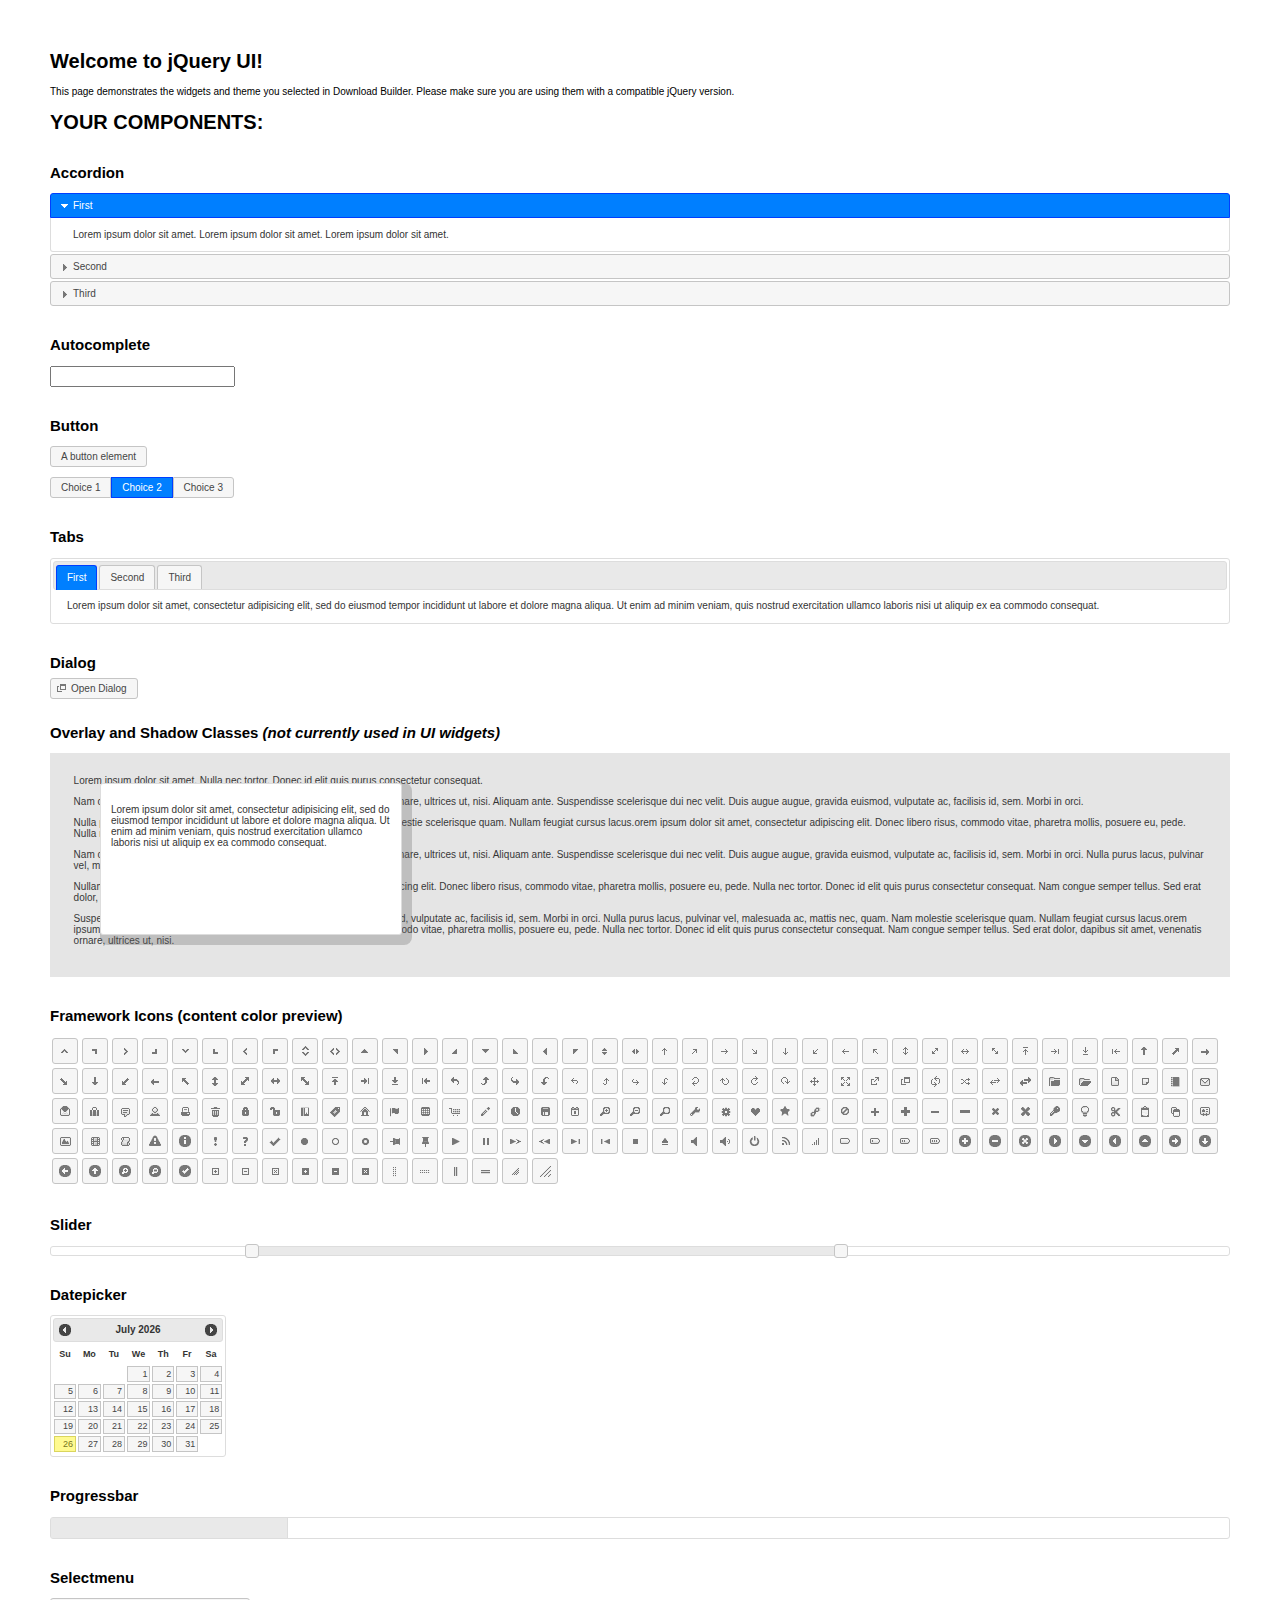
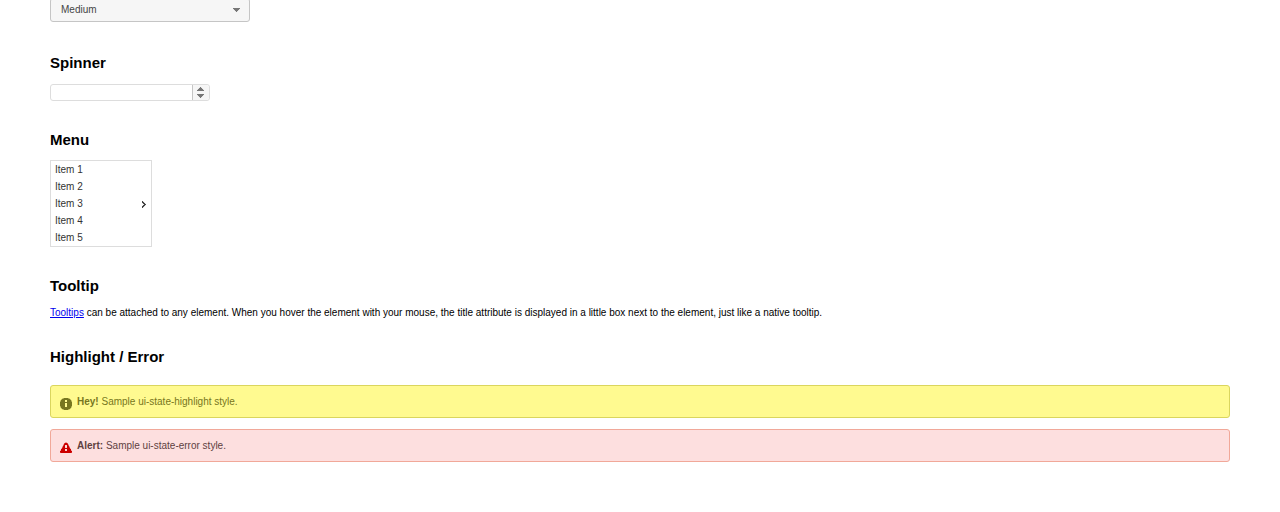
<file: static/js/jquery-ui-1.11.4.custom/index.html>
<!doctype html>
<html lang="us">
<head>
	<meta charset="utf-8">
	<title>jQuery UI Example Page</title>
	<link href="jquery-ui.css" rel="stylesheet">
	<style>
	body{
		font: 62.5% "Trebuchet MS", sans-serif;
		margin: 50px;
	}
	.demoHeaders {
		margin-top: 2em;
	}
	#dialog-link {
		padding: .4em 1em .4em 20px;
		text-decoration: none;
		position: relative;
	}
	#dialog-link span.ui-icon {
		margin: 0 5px 0 0;
		position: absolute;
		left: .2em;
		top: 50%;
		margin-top: -8px;
	}
	#icons {
		margin: 0;
		padding: 0;
	}
	#icons li {
		margin: 2px;
		position: relative;
		padding: 4px 0;
		cursor: pointer;
		float: left;
		list-style: none;
	}
	#icons span.ui-icon {
		float: left;
		margin: 0 4px;
	}
	.fakewindowcontain .ui-widget-overlay {
		position: absolute;
	}
	select {
		width: 200px;
	}
	</style>
</head>
<body>

<h1>Welcome to jQuery UI!</h1>

<div class="ui-widget">
	<p>This page demonstrates the widgets and theme you selected in Download Builder. Please make sure you are using them with a compatible jQuery version.</p>
</div>

<h1>YOUR COMPONENTS:</h1>


<!-- Accordion -->
<h2 class="demoHeaders">Accordion</h2>
<div id="accordion">
	<h3>First</h3>
	<div>Lorem ipsum dolor sit amet. Lorem ipsum dolor sit amet. Lorem ipsum dolor sit amet.</div>
	<h3>Second</h3>
	<div>Phasellus mattis tincidunt nibh.</div>
	<h3>Third</h3>
	<div>Nam dui erat, auctor a, dignissim quis.</div>
</div>



<!-- Autocomplete -->
<h2 class="demoHeaders">Autocomplete</h2>
<div>
	<input id="autocomplete" title="type &quot;a&quot;">
</div>



<!-- Button -->
<h2 class="demoHeaders">Button</h2>
<button id="button">A button element</button>
<form style="margin-top: 1em;">
	<div id="radioset">
		<input type="radio" id="radio1" name="radio"><label for="radio1">Choice 1</label>
		<input type="radio" id="radio2" name="radio" checked="checked"><label for="radio2">Choice 2</label>
		<input type="radio" id="radio3" name="radio"><label for="radio3">Choice 3</label>
	</div>
</form>



<!-- Tabs -->
<h2 class="demoHeaders">Tabs</h2>
<div id="tabs">
	<ul>
		<li><a href="#tabs-1">First</a></li>
		<li><a href="#tabs-2">Second</a></li>
		<li><a href="#tabs-3">Third</a></li>
	</ul>
	<div id="tabs-1">Lorem ipsum dolor sit amet, consectetur adipisicing elit, sed do eiusmod tempor incididunt ut labore et dolore magna aliqua. Ut enim ad minim veniam, quis nostrud exercitation ullamco laboris nisi ut aliquip ex ea commodo consequat.</div>
	<div id="tabs-2">Phasellus mattis tincidunt nibh. Cras orci urna, blandit id, pretium vel, aliquet ornare, felis. Maecenas scelerisque sem non nisl. Fusce sed lorem in enim dictum bibendum.</div>
	<div id="tabs-3">Nam dui erat, auctor a, dignissim quis, sollicitudin eu, felis. Pellentesque nisi urna, interdum eget, sagittis et, consequat vestibulum, lacus. Mauris porttitor ullamcorper augue.</div>
</div>



<!-- Dialog NOTE: Dialog is not generated by UI in this demo so it can be visually styled in themeroller-->
<h2 class="demoHeaders">Dialog</h2>
<p><a href="#" id="dialog-link" class="ui-state-default ui-corner-all"><span class="ui-icon ui-icon-newwin"></span>Open Dialog</a></p>

<h2 class="demoHeaders">Overlay and Shadow Classes <em>(not currently used in UI widgets)</em></h2>
<div style="position: relative; width: 96%; height: 200px; padding:1% 2%; overflow:hidden;" class="fakewindowcontain">
	<p>Lorem ipsum dolor sit amet,  Nulla nec tortor. Donec id elit quis purus consectetur consequat. </p><p>Nam congue semper tellus. Sed erat dolor, dapibus sit amet, venenatis ornare, ultrices ut, nisi. Aliquam ante. Suspendisse scelerisque dui nec velit. Duis augue augue, gravida euismod, vulputate ac, facilisis id, sem. Morbi in orci. </p><p>Nulla purus lacus, pulvinar vel, malesuada ac, mattis nec, quam. Nam molestie scelerisque quam. Nullam feugiat cursus lacus.orem ipsum dolor sit amet, consectetur adipiscing elit. Donec libero risus, commodo vitae, pharetra mollis, posuere eu, pede. Nulla nec tortor. Donec id elit quis purus consectetur consequat. </p><p>Nam congue semper tellus. Sed erat dolor, dapibus sit amet, venenatis ornare, ultrices ut, nisi. Aliquam ante. Suspendisse scelerisque dui nec velit. Duis augue augue, gravida euismod, vulputate ac, facilisis id, sem. Morbi in orci. Nulla purus lacus, pulvinar vel, malesuada ac, mattis nec, quam. Nam molestie scelerisque quam. </p><p>Nullam feugiat cursus lacus.orem ipsum dolor sit amet, consectetur adipiscing elit. Donec libero risus, commodo vitae, pharetra mollis, posuere eu, pede. Nulla nec tortor. Donec id elit quis purus consectetur consequat. Nam congue semper tellus. Sed erat dolor, dapibus sit amet, venenatis ornare, ultrices ut, nisi. Aliquam ante. </p><p>Suspendisse scelerisque dui nec velit. Duis augue augue, gravida euismod, vulputate ac, facilisis id, sem. Morbi in orci. Nulla purus lacus, pulvinar vel, malesuada ac, mattis nec, quam. Nam molestie scelerisque quam. Nullam feugiat cursus lacus.orem ipsum dolor sit amet, consectetur adipiscing elit. Donec libero risus, commodo vitae, pharetra mollis, posuere eu, pede. Nulla nec tortor. Donec id elit quis purus consectetur consequat. Nam congue semper tellus. Sed erat dolor, dapibus sit amet, venenatis ornare, ultrices ut, nisi. </p>

	<!-- ui-dialog -->
	<div class="ui-overlay"><div class="ui-widget-overlay"></div><div class="ui-widget-shadow ui-corner-all" style="width: 302px; height: 152px; position: absolute; left: 50px; top: 30px;"></div></div>
	<div style="position: absolute; width: 280px; height: 130px;left: 50px; top: 30px; padding: 10px;" class="ui-widget ui-widget-content ui-corner-all">
		<div class="ui-dialog-content ui-widget-content" style="background: none; border: 0;">
			<p>Lorem ipsum dolor sit amet, consectetur adipisicing elit, sed do eiusmod tempor incididunt ut labore et dolore magna aliqua. Ut enim ad minim veniam, quis nostrud exercitation ullamco laboris nisi ut aliquip ex ea commodo consequat.</p>
		</div>
	</div>

</div>

<!-- ui-dialog -->
<div id="dialog" title="Dialog Title">
	<p>Lorem ipsum dolor sit amet, consectetur adipisicing elit, sed do eiusmod tempor incididunt ut labore et dolore magna aliqua. Ut enim ad minim veniam, quis nostrud exercitation ullamco laboris nisi ut aliquip ex ea commodo consequat.</p>
</div>



<h2 class="demoHeaders">Framework Icons (content color preview)</h2>
<ul id="icons" class="ui-widget ui-helper-clearfix">
	<li class="ui-state-default ui-corner-all" title=".ui-icon-carat-1-n"><span class="ui-icon ui-icon-carat-1-n"></span></li>
	<li class="ui-state-default ui-corner-all" title=".ui-icon-carat-1-ne"><span class="ui-icon ui-icon-carat-1-ne"></span></li>
	<li class="ui-state-default ui-corner-all" title=".ui-icon-carat-1-e"><span class="ui-icon ui-icon-carat-1-e"></span></li>
	<li class="ui-state-default ui-corner-all" title=".ui-icon-carat-1-se"><span class="ui-icon ui-icon-carat-1-se"></span></li>
	<li class="ui-state-default ui-corner-all" title=".ui-icon-carat-1-s"><span class="ui-icon ui-icon-carat-1-s"></span></li>
	<li class="ui-state-default ui-corner-all" title=".ui-icon-carat-1-sw"><span class="ui-icon ui-icon-carat-1-sw"></span></li>
	<li class="ui-state-default ui-corner-all" title=".ui-icon-carat-1-w"><span class="ui-icon ui-icon-carat-1-w"></span></li>
	<li class="ui-state-default ui-corner-all" title=".ui-icon-carat-1-nw"><span class="ui-icon ui-icon-carat-1-nw"></span></li>
	<li class="ui-state-default ui-corner-all" title=".ui-icon-carat-2-n-s"><span class="ui-icon ui-icon-carat-2-n-s"></span></li>
	<li class="ui-state-default ui-corner-all" title=".ui-icon-carat-2-e-w"><span class="ui-icon ui-icon-carat-2-e-w"></span></li>
	<li class="ui-state-default ui-corner-all" title=".ui-icon-triangle-1-n"><span class="ui-icon ui-icon-triangle-1-n"></span></li>
	<li class="ui-state-default ui-corner-all" title=".ui-icon-triangle-1-ne"><span class="ui-icon ui-icon-triangle-1-ne"></span></li>
	<li class="ui-state-default ui-corner-all" title=".ui-icon-triangle-1-e"><span class="ui-icon ui-icon-triangle-1-e"></span></li>
	<li class="ui-state-default ui-corner-all" title=".ui-icon-triangle-1-se"><span class="ui-icon ui-icon-triangle-1-se"></span></li>
	<li class="ui-state-default ui-corner-all" title=".ui-icon-triangle-1-s"><span class="ui-icon ui-icon-triangle-1-s"></span></li>
	<li class="ui-state-default ui-corner-all" title=".ui-icon-triangle-1-sw"><span class="ui-icon ui-icon-triangle-1-sw"></span></li>
	<li class="ui-state-default ui-corner-all" title=".ui-icon-triangle-1-w"><span class="ui-icon ui-icon-triangle-1-w"></span></li>
	<li class="ui-state-default ui-corner-all" title=".ui-icon-triangle-1-nw"><span class="ui-icon ui-icon-triangle-1-nw"></span></li>
	<li class="ui-state-default ui-corner-all" title=".ui-icon-triangle-2-n-s"><span class="ui-icon ui-icon-triangle-2-n-s"></span></li>
	<li class="ui-state-default ui-corner-all" title=".ui-icon-triangle-2-e-w"><span class="ui-icon ui-icon-triangle-2-e-w"></span></li>
	<li class="ui-state-default ui-corner-all" title=".ui-icon-arrow-1-n"><span class="ui-icon ui-icon-arrow-1-n"></span></li>
	<li class="ui-state-default ui-corner-all" title=".ui-icon-arrow-1-ne"><span class="ui-icon ui-icon-arrow-1-ne"></span></li>
	<li class="ui-state-default ui-corner-all" title=".ui-icon-arrow-1-e"><span class="ui-icon ui-icon-arrow-1-e"></span></li>
	<li class="ui-state-default ui-corner-all" title=".ui-icon-arrow-1-se"><span class="ui-icon ui-icon-arrow-1-se"></span></li>
	<li class="ui-state-default ui-corner-all" title=".ui-icon-arrow-1-s"><span class="ui-icon ui-icon-arrow-1-s"></span></li>
	<li class="ui-state-default ui-corner-all" title=".ui-icon-arrow-1-sw"><span class="ui-icon ui-icon-arrow-1-sw"></span></li>
	<li class="ui-state-default ui-corner-all" title=".ui-icon-arrow-1-w"><span class="ui-icon ui-icon-arrow-1-w"></span></li>
	<li class="ui-state-default ui-corner-all" title=".ui-icon-arrow-1-nw"><span class="ui-icon ui-icon-arrow-1-nw"></span></li>
	<li class="ui-state-default ui-corner-all" title=".ui-icon-arrow-2-n-s"><span class="ui-icon ui-icon-arrow-2-n-s"></span></li>
	<li class="ui-state-default ui-corner-all" title=".ui-icon-arrow-2-ne-sw"><span class="ui-icon ui-icon-arrow-2-ne-sw"></span></li>
	<li class="ui-state-default ui-corner-all" title=".ui-icon-arrow-2-e-w"><span class="ui-icon ui-icon-arrow-2-e-w"></span></li>
	<li class="ui-state-default ui-corner-all" title=".ui-icon-arrow-2-se-nw"><span class="ui-icon ui-icon-arrow-2-se-nw"></span></li>
	<li class="ui-state-default ui-corner-all" title=".ui-icon-arrowstop-1-n"><span class="ui-icon ui-icon-arrowstop-1-n"></span></li>
	<li class="ui-state-default ui-corner-all" title=".ui-icon-arrowstop-1-e"><span class="ui-icon ui-icon-arrowstop-1-e"></span></li>
	<li class="ui-state-default ui-corner-all" title=".ui-icon-arrowstop-1-s"><span class="ui-icon ui-icon-arrowstop-1-s"></span></li>
	<li class="ui-state-default ui-corner-all" title=".ui-icon-arrowstop-1-w"><span class="ui-icon ui-icon-arrowstop-1-w"></span></li>
	<li class="ui-state-default ui-corner-all" title=".ui-icon-arrowthick-1-n"><span class="ui-icon ui-icon-arrowthick-1-n"></span></li>
	<li class="ui-state-default ui-corner-all" title=".ui-icon-arrowthick-1-ne"><span class="ui-icon ui-icon-arrowthick-1-ne"></span></li>
	<li class="ui-state-default ui-corner-all" title=".ui-icon-arrowthick-1-e"><span class="ui-icon ui-icon-arrowthick-1-e"></span></li>
	<li class="ui-state-default ui-corner-all" title=".ui-icon-arrowthick-1-se"><span class="ui-icon ui-icon-arrowthick-1-se"></span></li>
	<li class="ui-state-default ui-corner-all" title=".ui-icon-arrowthick-1-s"><span class="ui-icon ui-icon-arrowthick-1-s"></span></li>
	<li class="ui-state-default ui-corner-all" title=".ui-icon-arrowthick-1-sw"><span class="ui-icon ui-icon-arrowthick-1-sw"></span></li>
	<li class="ui-state-default ui-corner-all" title=".ui-icon-arrowthick-1-w"><span class="ui-icon ui-icon-arrowthick-1-w"></span></li>
	<li class="ui-state-default ui-corner-all" title=".ui-icon-arrowthick-1-nw"><span class="ui-icon ui-icon-arrowthick-1-nw"></span></li>
	<li class="ui-state-default ui-corner-all" title=".ui-icon-arrowthick-2-n-s"><span class="ui-icon ui-icon-arrowthick-2-n-s"></span></li>
	<li class="ui-state-default ui-corner-all" title=".ui-icon-arrowthick-2-ne-sw"><span class="ui-icon ui-icon-arrowthick-2-ne-sw"></span></li>
	<li class="ui-state-default ui-corner-all" title=".ui-icon-arrowthick-2-e-w"><span class="ui-icon ui-icon-arrowthick-2-e-w"></span></li>
	<li class="ui-state-default ui-corner-all" title=".ui-icon-arrowthick-2-se-nw"><span class="ui-icon ui-icon-arrowthick-2-se-nw"></span></li>
	<li class="ui-state-default ui-corner-all" title=".ui-icon-arrowthickstop-1-n"><span class="ui-icon ui-icon-arrowthickstop-1-n"></span></li>
	<li class="ui-state-default ui-corner-all" title=".ui-icon-arrowthickstop-1-e"><span class="ui-icon ui-icon-arrowthickstop-1-e"></span></li>
	<li class="ui-state-default ui-corner-all" title=".ui-icon-arrowthickstop-1-s"><span class="ui-icon ui-icon-arrowthickstop-1-s"></span></li>
	<li class="ui-state-default ui-corner-all" title=".ui-icon-arrowthickstop-1-w"><span class="ui-icon ui-icon-arrowthickstop-1-w"></span></li>
	<li class="ui-state-default ui-corner-all" title=".ui-icon-arrowreturnthick-1-w"><span class="ui-icon ui-icon-arrowreturnthick-1-w"></span></li>
	<li class="ui-state-default ui-corner-all" title=".ui-icon-arrowreturnthick-1-n"><span class="ui-icon ui-icon-arrowreturnthick-1-n"></span></li>
	<li class="ui-state-default ui-corner-all" title=".ui-icon-arrowreturnthick-1-e"><span class="ui-icon ui-icon-arrowreturnthick-1-e"></span></li>
	<li class="ui-state-default ui-corner-all" title=".ui-icon-arrowreturnthick-1-s"><span class="ui-icon ui-icon-arrowreturnthick-1-s"></span></li>
	<li class="ui-state-default ui-corner-all" title=".ui-icon-arrowreturn-1-w"><span class="ui-icon ui-icon-arrowreturn-1-w"></span></li>
	<li class="ui-state-default ui-corner-all" title=".ui-icon-arrowreturn-1-n"><span class="ui-icon ui-icon-arrowreturn-1-n"></span></li>
	<li class="ui-state-default ui-corner-all" title=".ui-icon-arrowreturn-1-e"><span class="ui-icon ui-icon-arrowreturn-1-e"></span></li>
	<li class="ui-state-default ui-corner-all" title=".ui-icon-arrowreturn-1-s"><span class="ui-icon ui-icon-arrowreturn-1-s"></span></li>
	<li class="ui-state-default ui-corner-all" title=".ui-icon-arrowrefresh-1-w"><span class="ui-icon ui-icon-arrowrefresh-1-w"></span></li>
	<li class="ui-state-default ui-corner-all" title=".ui-icon-arrowrefresh-1-n"><span class="ui-icon ui-icon-arrowrefresh-1-n"></span></li>
	<li class="ui-state-default ui-corner-all" title=".ui-icon-arrowrefresh-1-e"><span class="ui-icon ui-icon-arrowrefresh-1-e"></span></li>
	<li class="ui-state-default ui-corner-all" title=".ui-icon-arrowrefresh-1-s"><span class="ui-icon ui-icon-arrowrefresh-1-s"></span></li>
	<li class="ui-state-default ui-corner-all" title=".ui-icon-arrow-4"><span class="ui-icon ui-icon-arrow-4"></span></li>
	<li class="ui-state-default ui-corner-all" title=".ui-icon-arrow-4-diag"><span class="ui-icon ui-icon-arrow-4-diag"></span></li>
	<li class="ui-state-default ui-corner-all" title=".ui-icon-extlink"><span class="ui-icon ui-icon-extlink"></span></li>
	<li class="ui-state-default ui-corner-all" title=".ui-icon-newwin"><span class="ui-icon ui-icon-newwin"></span></li>
	<li class="ui-state-default ui-corner-all" title=".ui-icon-refresh"><span class="ui-icon ui-icon-refresh"></span></li>
	<li class="ui-state-default ui-corner-all" title=".ui-icon-shuffle"><span class="ui-icon ui-icon-shuffle"></span></li>
	<li class="ui-state-default ui-corner-all" title=".ui-icon-transfer-e-w"><span class="ui-icon ui-icon-transfer-e-w"></span></li>
	<li class="ui-state-default ui-corner-all" title=".ui-icon-transferthick-e-w"><span class="ui-icon ui-icon-transferthick-e-w"></span></li>
	<li class="ui-state-default ui-corner-all" title=".ui-icon-folder-collapsed"><span class="ui-icon ui-icon-folder-collapsed"></span></li>
	<li class="ui-state-default ui-corner-all" title=".ui-icon-folder-open"><span class="ui-icon ui-icon-folder-open"></span></li>
	<li class="ui-state-default ui-corner-all" title=".ui-icon-document"><span class="ui-icon ui-icon-document"></span></li>
	<li class="ui-state-default ui-corner-all" title=".ui-icon-document-b"><span class="ui-icon ui-icon-document-b"></span></li>
	<li class="ui-state-default ui-corner-all" title=".ui-icon-note"><span class="ui-icon ui-icon-note"></span></li>
	<li class="ui-state-default ui-corner-all" title=".ui-icon-mail-closed"><span class="ui-icon ui-icon-mail-closed"></span></li>
	<li class="ui-state-default ui-corner-all" title=".ui-icon-mail-open"><span class="ui-icon ui-icon-mail-open"></span></li>
	<li class="ui-state-default ui-corner-all" title=".ui-icon-suitcase"><span class="ui-icon ui-icon-suitcase"></span></li>
	<li class="ui-state-default ui-corner-all" title=".ui-icon-comment"><span class="ui-icon ui-icon-comment"></span></li>
	<li class="ui-state-default ui-corner-all" title=".ui-icon-person"><span class="ui-icon ui-icon-person"></span></li>
	<li class="ui-state-default ui-corner-all" title=".ui-icon-print"><span class="ui-icon ui-icon-print"></span></li>
	<li class="ui-state-default ui-corner-all" title=".ui-icon-trash"><span class="ui-icon ui-icon-trash"></span></li>
	<li class="ui-state-default ui-corner-all" title=".ui-icon-locked"><span class="ui-icon ui-icon-locked"></span></li>
	<li class="ui-state-default ui-corner-all" title=".ui-icon-unlocked"><span class="ui-icon ui-icon-unlocked"></span></li>
	<li class="ui-state-default ui-corner-all" title=".ui-icon-bookmark"><span class="ui-icon ui-icon-bookmark"></span></li>
	<li class="ui-state-default ui-corner-all" title=".ui-icon-tag"><span class="ui-icon ui-icon-tag"></span></li>
	<li class="ui-state-default ui-corner-all" title=".ui-icon-home"><span class="ui-icon ui-icon-home"></span></li>
	<li class="ui-state-default ui-corner-all" title=".ui-icon-flag"><span class="ui-icon ui-icon-flag"></span></li>
	<li class="ui-state-default ui-corner-all" title=".ui-icon-calculator"><span class="ui-icon ui-icon-calculator"></span></li>
	<li class="ui-state-default ui-corner-all" title=".ui-icon-cart"><span class="ui-icon ui-icon-cart"></span></li>
	<li class="ui-state-default ui-corner-all" title=".ui-icon-pencil"><span class="ui-icon ui-icon-pencil"></span></li>
	<li class="ui-state-default ui-corner-all" title=".ui-icon-clock"><span class="ui-icon ui-icon-clock"></span></li>
	<li class="ui-state-default ui-corner-all" title=".ui-icon-disk"><span class="ui-icon ui-icon-disk"></span></li>
	<li class="ui-state-default ui-corner-all" title=".ui-icon-calendar"><span class="ui-icon ui-icon-calendar"></span></li>
	<li class="ui-state-default ui-corner-all" title=".ui-icon-zoomin"><span class="ui-icon ui-icon-zoomin"></span></li>
	<li class="ui-state-default ui-corner-all" title=".ui-icon-zoomout"><span class="ui-icon ui-icon-zoomout"></span></li>
	<li class="ui-state-default ui-corner-all" title=".ui-icon-search"><span class="ui-icon ui-icon-search"></span></li>
	<li class="ui-state-default ui-corner-all" title=".ui-icon-wrench"><span class="ui-icon ui-icon-wrench"></span></li>
	<li class="ui-state-default ui-corner-all" title=".ui-icon-gear"><span class="ui-icon ui-icon-gear"></span></li>
	<li class="ui-state-default ui-corner-all" title=".ui-icon-heart"><span class="ui-icon ui-icon-heart"></span></li>
	<li class="ui-state-default ui-corner-all" title=".ui-icon-star"><span class="ui-icon ui-icon-star"></span></li>
	<li class="ui-state-default ui-corner-all" title=".ui-icon-link"><span class="ui-icon ui-icon-link"></span></li>
	<li class="ui-state-default ui-corner-all" title=".ui-icon-cancel"><span class="ui-icon ui-icon-cancel"></span></li>
	<li class="ui-state-default ui-corner-all" title=".ui-icon-plus"><span class="ui-icon ui-icon-plus"></span></li>
	<li class="ui-state-default ui-corner-all" title=".ui-icon-plusthick"><span class="ui-icon ui-icon-plusthick"></span></li>
	<li class="ui-state-default ui-corner-all" title=".ui-icon-minus"><span class="ui-icon ui-icon-minus"></span></li>
	<li class="ui-state-default ui-corner-all" title=".ui-icon-minusthick"><span class="ui-icon ui-icon-minusthick"></span></li>
	<li class="ui-state-default ui-corner-all" title=".ui-icon-close"><span class="ui-icon ui-icon-close"></span></li>
	<li class="ui-state-default ui-corner-all" title=".ui-icon-closethick"><span class="ui-icon ui-icon-closethick"></span></li>
	<li class="ui-state-default ui-corner-all" title=".ui-icon-key"><span class="ui-icon ui-icon-key"></span></li>
	<li class="ui-state-default ui-corner-all" title=".ui-icon-lightbulb"><span class="ui-icon ui-icon-lightbulb"></span></li>
	<li class="ui-state-default ui-corner-all" title=".ui-icon-scissors"><span class="ui-icon ui-icon-scissors"></span></li>
	<li class="ui-state-default ui-corner-all" title=".ui-icon-clipboard"><span class="ui-icon ui-icon-clipboard"></span></li>
	<li class="ui-state-default ui-corner-all" title=".ui-icon-copy"><span class="ui-icon ui-icon-copy"></span></li>
	<li class="ui-state-default ui-corner-all" title=".ui-icon-contact"><span class="ui-icon ui-icon-contact"></span></li>
	<li class="ui-state-default ui-corner-all" title=".ui-icon-image"><span class="ui-icon ui-icon-image"></span></li>
	<li class="ui-state-default ui-corner-all" title=".ui-icon-video"><span class="ui-icon ui-icon-video"></span></li>
	<li class="ui-state-default ui-corner-all" title=".ui-icon-script"><span class="ui-icon ui-icon-script"></span></li>
	<li class="ui-state-default ui-corner-all" title=".ui-icon-alert"><span class="ui-icon ui-icon-alert"></span></li>
	<li class="ui-state-default ui-corner-all" title=".ui-icon-info"><span class="ui-icon ui-icon-info"></span></li>
	<li class="ui-state-default ui-corner-all" title=".ui-icon-notice"><span class="ui-icon ui-icon-notice"></span></li>
	<li class="ui-state-default ui-corner-all" title=".ui-icon-help"><span class="ui-icon ui-icon-help"></span></li>
	<li class="ui-state-default ui-corner-all" title=".ui-icon-check"><span class="ui-icon ui-icon-check"></span></li>
	<li class="ui-state-default ui-corner-all" title=".ui-icon-bullet"><span class="ui-icon ui-icon-bullet"></span></li>
	<li class="ui-state-default ui-corner-all" title=".ui-icon-radio-off"><span class="ui-icon ui-icon-radio-off"></span></li>
	<li class="ui-state-default ui-corner-all" title=".ui-icon-radio-on"><span class="ui-icon ui-icon-radio-on"></span></li>
	<li class="ui-state-default ui-corner-all" title=".ui-icon-pin-w"><span class="ui-icon ui-icon-pin-w"></span></li>
	<li class="ui-state-default ui-corner-all" title=".ui-icon-pin-s"><span class="ui-icon ui-icon-pin-s"></span></li>
	<li class="ui-state-default ui-corner-all" title=".ui-icon-play"><span class="ui-icon ui-icon-play"></span></li>
	<li class="ui-state-default ui-corner-all" title=".ui-icon-pause"><span class="ui-icon ui-icon-pause"></span></li>
	<li class="ui-state-default ui-corner-all" title=".ui-icon-seek-next"><span class="ui-icon ui-icon-seek-next"></span></li>
	<li class="ui-state-default ui-corner-all" title=".ui-icon-seek-prev"><span class="ui-icon ui-icon-seek-prev"></span></li>
	<li class="ui-state-default ui-corner-all" title=".ui-icon-seek-end"><span class="ui-icon ui-icon-seek-end"></span></li>
	<li class="ui-state-default ui-corner-all" title=".ui-icon-seek-first"><span class="ui-icon ui-icon-seek-first"></span></li>
	<li class="ui-state-default ui-corner-all" title=".ui-icon-stop"><span class="ui-icon ui-icon-stop"></span></li>
	<li class="ui-state-default ui-corner-all" title=".ui-icon-eject"><span class="ui-icon ui-icon-eject"></span></li>
	<li class="ui-state-default ui-corner-all" title=".ui-icon-volume-off"><span class="ui-icon ui-icon-volume-off"></span></li>
	<li class="ui-state-default ui-corner-all" title=".ui-icon-volume-on"><span class="ui-icon ui-icon-volume-on"></span></li>
	<li class="ui-state-default ui-corner-all" title=".ui-icon-power"><span class="ui-icon ui-icon-power"></span></li>
	<li class="ui-state-default ui-corner-all" title=".ui-icon-signal-diag"><span class="ui-icon ui-icon-signal-diag"></span></li>
	<li class="ui-state-default ui-corner-all" title=".ui-icon-signal"><span class="ui-icon ui-icon-signal"></span></li>
	<li class="ui-state-default ui-corner-all" title=".ui-icon-battery-0"><span class="ui-icon ui-icon-battery-0"></span></li>
	<li class="ui-state-default ui-corner-all" title=".ui-icon-battery-1"><span class="ui-icon ui-icon-battery-1"></span></li>
	<li class="ui-state-default ui-corner-all" title=".ui-icon-battery-2"><span class="ui-icon ui-icon-battery-2"></span></li>
	<li class="ui-state-default ui-corner-all" title=".ui-icon-battery-3"><span class="ui-icon ui-icon-battery-3"></span></li>
	<li class="ui-state-default ui-corner-all" title=".ui-icon-circle-plus"><span class="ui-icon ui-icon-circle-plus"></span></li>
	<li class="ui-state-default ui-corner-all" title=".ui-icon-circle-minus"><span class="ui-icon ui-icon-circle-minus"></span></li>
	<li class="ui-state-default ui-corner-all" title=".ui-icon-circle-close"><span class="ui-icon ui-icon-circle-close"></span></li>
	<li class="ui-state-default ui-corner-all" title=".ui-icon-circle-triangle-e"><span class="ui-icon ui-icon-circle-triangle-e"></span></li>
	<li class="ui-state-default ui-corner-all" title=".ui-icon-circle-triangle-s"><span class="ui-icon ui-icon-circle-triangle-s"></span></li>
	<li class="ui-state-default ui-corner-all" title=".ui-icon-circle-triangle-w"><span class="ui-icon ui-icon-circle-triangle-w"></span></li>
	<li class="ui-state-default ui-corner-all" title=".ui-icon-circle-triangle-n"><span class="ui-icon ui-icon-circle-triangle-n"></span></li>
	<li class="ui-state-default ui-corner-all" title=".ui-icon-circle-arrow-e"><span class="ui-icon ui-icon-circle-arrow-e"></span></li>
	<li class="ui-state-default ui-corner-all" title=".ui-icon-circle-arrow-s"><span class="ui-icon ui-icon-circle-arrow-s"></span></li>
	<li class="ui-state-default ui-corner-all" title=".ui-icon-circle-arrow-w"><span class="ui-icon ui-icon-circle-arrow-w"></span></li>
	<li class="ui-state-default ui-corner-all" title=".ui-icon-circle-arrow-n"><span class="ui-icon ui-icon-circle-arrow-n"></span></li>
	<li class="ui-state-default ui-corner-all" title=".ui-icon-circle-zoomin"><span class="ui-icon ui-icon-circle-zoomin"></span></li>
	<li class="ui-state-default ui-corner-all" title=".ui-icon-circle-zoomout"><span class="ui-icon ui-icon-circle-zoomout"></span></li>
	<li class="ui-state-default ui-corner-all" title=".ui-icon-circle-check"><span class="ui-icon ui-icon-circle-check"></span></li>
	<li class="ui-state-default ui-corner-all" title=".ui-icon-circlesmall-plus"><span class="ui-icon ui-icon-circlesmall-plus"></span></li>
	<li class="ui-state-default ui-corner-all" title=".ui-icon-circlesmall-minus"><span class="ui-icon ui-icon-circlesmall-minus"></span></li>
	<li class="ui-state-default ui-corner-all" title=".ui-icon-circlesmall-close"><span class="ui-icon ui-icon-circlesmall-close"></span></li>
	<li class="ui-state-default ui-corner-all" title=".ui-icon-squaresmall-plus"><span class="ui-icon ui-icon-squaresmall-plus"></span></li>
	<li class="ui-state-default ui-corner-all" title=".ui-icon-squaresmall-minus"><span class="ui-icon ui-icon-squaresmall-minus"></span></li>
	<li class="ui-state-default ui-corner-all" title=".ui-icon-squaresmall-close"><span class="ui-icon ui-icon-squaresmall-close"></span></li>
	<li class="ui-state-default ui-corner-all" title=".ui-icon-grip-dotted-vertical"><span class="ui-icon ui-icon-grip-dotted-vertical"></span></li>
	<li class="ui-state-default ui-corner-all" title=".ui-icon-grip-dotted-horizontal"><span class="ui-icon ui-icon-grip-dotted-horizontal"></span></li>
	<li class="ui-state-default ui-corner-all" title=".ui-icon-grip-solid-vertical"><span class="ui-icon ui-icon-grip-solid-vertical"></span></li>
	<li class="ui-state-default ui-corner-all" title=".ui-icon-grip-solid-horizontal"><span class="ui-icon ui-icon-grip-solid-horizontal"></span></li>
	<li class="ui-state-default ui-corner-all" title=".ui-icon-gripsmall-diagonal-se"><span class="ui-icon ui-icon-gripsmall-diagonal-se"></span></li>
	<li class="ui-state-default ui-corner-all" title=".ui-icon-grip-diagonal-se"><span class="ui-icon ui-icon-grip-diagonal-se"></span></li>
</ul>


<!-- Slider -->
<h2 class="demoHeaders">Slider</h2>
<div id="slider"></div>



<!-- Datepicker -->
<h2 class="demoHeaders">Datepicker</h2>
<div id="datepicker"></div>



<!-- Progressbar -->
<h2 class="demoHeaders">Progressbar</h2>
<div id="progressbar"></div>



<!-- Progressbar -->
<h2 class="demoHeaders">Selectmenu</h2>
<select id="selectmenu">
	<option>Slower</option>
	<option>Slow</option>
	<option selected="selected">Medium</option>
	<option>Fast</option>
	<option>Faster</option>
</select>



<!-- Spinner -->
<h2 class="demoHeaders">Spinner</h2>
<input id="spinner">



<!-- Menu -->
<h2 class="demoHeaders">Menu</h2>
<ul style="width:100px;" id="menu">
	<li>Item 1</li>
	<li>Item 2</li>
	<li>Item 3
		<ul>
			<li>Item 3-1</li>
			<li>Item 3-2</li>
			<li>Item 3-3</li>
			<li>Item 3-4</li>
			<li>Item 3-5</li>
		</ul>
	</li>
	<li>Item 4</li>
	<li>Item 5</li>
</ul>



<!-- Tooltip -->
<h2 class="demoHeaders">Tooltip</h2>
<p id="tooltip">
	<a href="#" title="That&apos;s what this widget is">Tooltips</a> can be attached to any element. When you hover
the element with your mouse, the title attribute is displayed in a little box next to the element, just like a native tooltip.
</p>


<!-- Highlight / Error -->
<h2 class="demoHeaders">Highlight / Error</h2>
<div class="ui-widget">
	<div class="ui-state-highlight ui-corner-all" style="margin-top: 20px; padding: 0 .7em;">
		<p><span class="ui-icon ui-icon-info" style="float: left; margin-right: .3em;"></span>
		<strong>Hey!</strong> Sample ui-state-highlight style.</p>
	</div>
</div>
<br>
<div class="ui-widget">
	<div class="ui-state-error ui-corner-all" style="padding: 0 .7em;">
		<p><span class="ui-icon ui-icon-alert" style="float: left; margin-right: .3em;"></span>
		<strong>Alert:</strong> Sample ui-state-error style.</p>
	</div>
</div>

<script src="external/jquery/jquery.js"></script>
<script src="jquery-ui.js"></script>
<script>

$( "#accordion" ).accordion();



var availableTags = [
	"ActionScript",
	"AppleScript",
	"Asp",
	"BASIC",
	"C",
	"C++",
	"Clojure",
	"COBOL",
	"ColdFusion",
	"Erlang",
	"Fortran",
	"Groovy",
	"Haskell",
	"Java",
	"JavaScript",
	"Lisp",
	"Perl",
	"PHP",
	"Python",
	"Ruby",
	"Scala",
	"Scheme"
];
$( "#autocomplete" ).autocomplete({
	source: availableTags
});



$( "#button" ).button();
$( "#radioset" ).buttonset();



$( "#tabs" ).tabs();



$( "#dialog" ).dialog({
	autoOpen: false,
	width: 400,
	buttons: [
		{
			text: "Ok",
			click: function() {
				$( this ).dialog( "close" );
			}
		},
		{
			text: "Cancel",
			click: function() {
				$( this ).dialog( "close" );
			}
		}
	]
});

// Link to open the dialog
$( "#dialog-link" ).click(function( event ) {
	$( "#dialog" ).dialog( "open" );
	event.preventDefault();
});



$( "#datepicker" ).datepicker({
	inline: true
});



$( "#slider" ).slider({
	range: true,
	values: [ 17, 67 ]
});



$( "#progressbar" ).progressbar({
	value: 20
});



$( "#spinner" ).spinner();



$( "#menu" ).menu();



$( "#tooltip" ).tooltip();



$( "#selectmenu" ).selectmenu();


// Hover states on the static widgets
$( "#dialog-link, #icons li" ).hover(
	function() {
		$( this ).addClass( "ui-state-hover" );
	},
	function() {
		$( this ).removeClass( "ui-state-hover" );
	}
);
</script>
</body>
</html>
</file>
